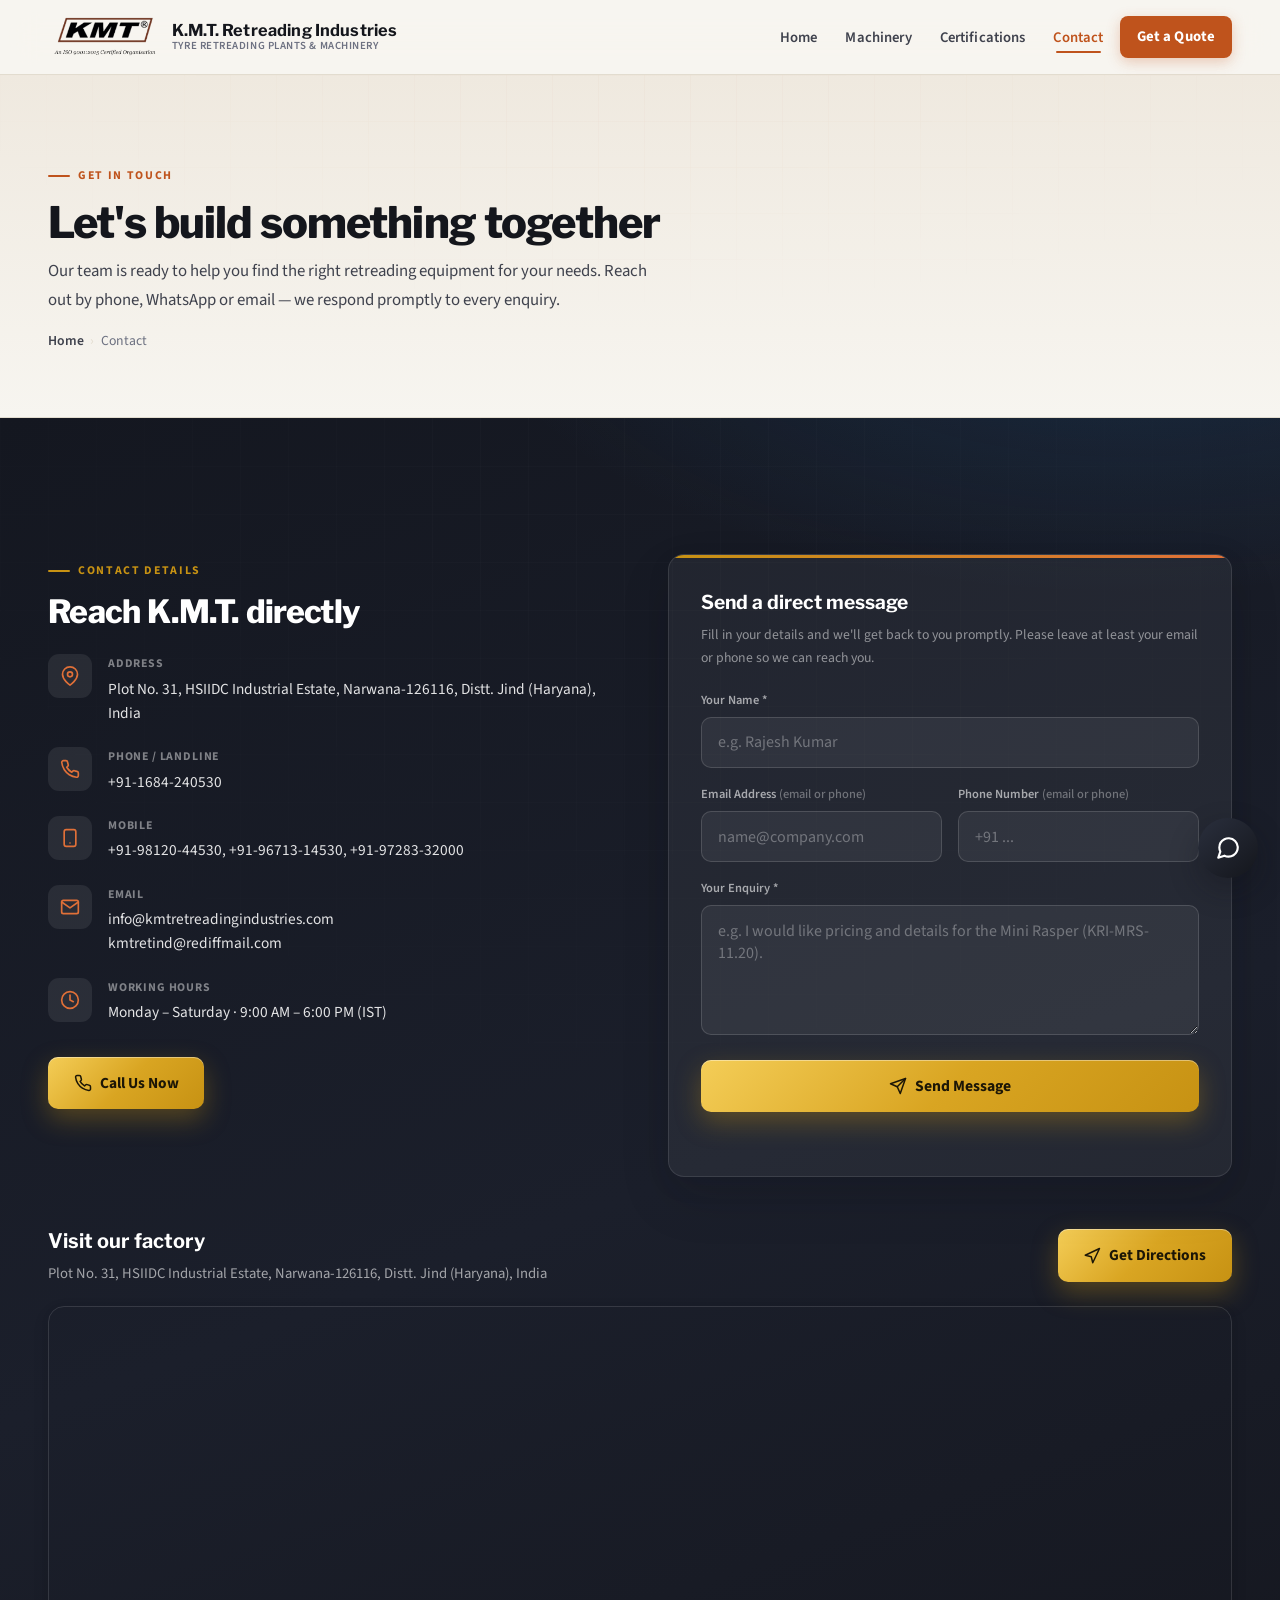
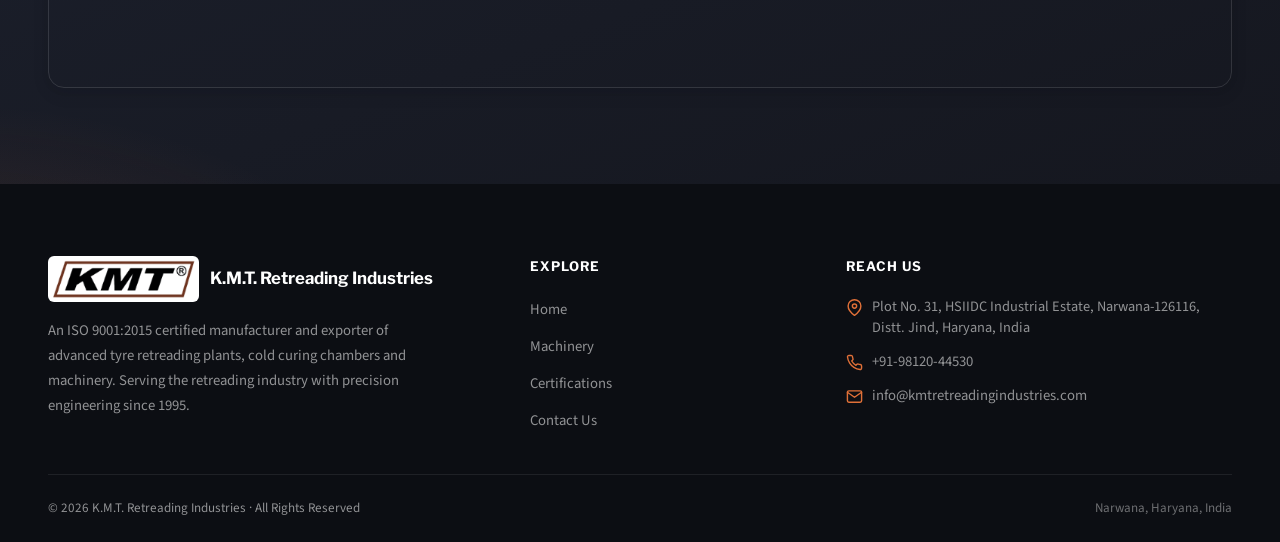
<file: contact.html>
<!DOCTYPE html>
<html lang="en">
<head>
<meta charset="UTF-8">
<meta name="viewport" content="width=device-width, initial-scale=1.0">
<meta name="description" content="Contact K.M.T. Retreading Industries, Narwana (Haryana). Call, WhatsApp or email info@kmtretreadingindustries.com for tyre retreading machinery enquiries, pricing and after-sales support.">
<meta name="author" content="K.M.T. Retreading Industries">
<meta property="og:title" content="Contact Us | K.M.T. Retreading Industries">
<meta property="og:description" content="Get in touch for retreading machinery, custom requirements and export enquiries.">
<meta property="og:image" content="image/15.jpeg">
<meta property="og:type" content="website">

<link rel="icon" type="image/png" sizes="32x32" href="image/favicon-32.png">
<link rel="apple-touch-icon" href="image/favicon-180.png">

<title>Contact Us | K.M.T. Retreading Industries</title>

<link rel="preconnect" href="https://fonts.googleapis.com">
<link rel="preconnect" href="https://fonts.gstatic.com" crossorigin>
<link href="https://fonts.googleapis.com/css2?family=Libre+Franklin:wght@400;500;600;700;800;900&family=Source+Sans+3:wght@400;500;600;700&display=swap" rel="stylesheet">
<link rel="stylesheet" href="css/styles.css">
</head>
<body>

<!-- ─── NAV ─── -->
<header class="site-nav">
  <div class="nav-inner">
    <a href="index.html" class="nav-logo">
      <img src="image/kmt-logo.png" alt="K.M.T. Retreading Industries — ISO 9001:2015 Certified Organisation" class="nav-logo-img" width="420" height="169">
      <span class="nav-logo-text">
        <strong>K.M.T. Retreading Industries</strong>
        <span>Tyre Retreading Plants &amp; Machinery</span>
      </span>
    </a>
    <button class="nav-toggle" id="navToggle" aria-label="Open menu" aria-controls="navMenu" aria-expanded="false">
      <svg class="ico-open" viewBox="0 0 24 24" fill="none" stroke="currentColor" stroke-width="2" stroke-linecap="round"><line x1="3" y1="6" x2="21" y2="6"/><line x1="3" y1="12" x2="21" y2="12"/><line x1="3" y1="18" x2="21" y2="18"/></svg>
      <svg class="ico-close" viewBox="0 0 24 24" fill="none" stroke="currentColor" stroke-width="2" stroke-linecap="round"><line x1="18" y1="6" x2="6" y2="18"/><line x1="6" y1="6" x2="18" y2="18"/></svg>
    </button>
    <nav>
      <ul class="nav-menu" id="navMenu">
        <li><a href="index.html">Home</a></li>
        <li><a href="index.html#products">Machinery</a></li>
        <li><a href="certifications.html">Certifications</a></li>
        <li><a href="contact.html" class="active">Contact</a></li>
        <li><a href="contact.html" class="nav-cta">Get a Quote</a></li>
      </ul>
    </nav>
  </div>
</header>

<!-- ─── PAGE HERO ─── -->
<section class="page-hero">
  <div class="container">
    <span class="section-tag">Get In Touch</span>
    <h1 class="section-title">Let's build something together</h1>
    <p class="section-sub">Our team is ready to help you find the right retreading equipment for your needs. Reach out by phone, WhatsApp or email — we respond promptly to every enquiry.</p>
    <nav class="breadcrumb" aria-label="Breadcrumb">
      <a href="index.html">Home</a><span>›</span>Contact
    </nav>
  </div>
</section>

<!-- ─── CONTACT ─── -->
<section class="contact-section">
  <div class="container">
    <div class="contact-grid">
      <div>
        <span class="section-tag">Contact Details</span>
        <h2 class="section-title" style="font-size:clamp(1.5rem,2.5vw,2rem);">Reach K.M.T. directly</h2>
        <div class="contact-info-list">
          <div class="contact-item">
            <span class="contact-ico"><svg viewBox="0 0 24 24" fill="none" stroke="currentColor" stroke-width="2" stroke-linecap="round" stroke-linejoin="round"><path d="M21 10c0 7-9 13-9 13s-9-6-9-13a9 9 0 0 1 18 0z"/><circle cx="12" cy="10" r="3"/></svg></span>
            <div class="contact-item-text">
              <strong>Address</strong>
              <p>Plot No. 31, HSIIDC Industrial Estate, Narwana-126116, Distt. Jind (Haryana), India</p>
            </div>
          </div>
          <div class="contact-item">
            <span class="contact-ico"><svg viewBox="0 0 24 24" fill="none" stroke="currentColor" stroke-width="2" stroke-linecap="round" stroke-linejoin="round"><path d="M22 16.92v3a2 2 0 0 1-2.18 2 19.79 19.79 0 0 1-8.63-3.07 19.5 19.5 0 0 1-6-6 19.79 19.79 0 0 1-3.07-8.67A2 2 0 0 1 4.11 2h3a2 2 0 0 1 2 1.72c.13.96.36 1.9.7 2.81a2 2 0 0 1-.45 2.11L8.09 9.91a16 16 0 0 0 6 6l1.27-1.27a2 2 0 0 1 2.11-.45c.91.34 1.85.57 2.81.7A2 2 0 0 1 22 16.92z"/></svg></span>
            <div class="contact-item-text">
              <strong>Phone / Landline</strong>
              <p><a href="tel:+911684240530">+91-1684-240530</a></p>
            </div>
          </div>
          <div class="contact-item">
            <span class="contact-ico"><svg viewBox="0 0 24 24" fill="none" stroke="currentColor" stroke-width="2" stroke-linecap="round" stroke-linejoin="round"><rect x="5" y="2" width="14" height="20" rx="2.5"/><line x1="12" y1="18" x2="12" y2="18"/></svg></span>
            <div class="contact-item-text">
              <strong>Mobile</strong>
              <p><a href="tel:+919812044530">+91-98120-44530</a>, <a href="tel:+919671314530">+91-96713-14530</a>, <a href="tel:+919728332000">+91-97283-32000</a></p>
            </div>
          </div>
          <div class="contact-item">
            <span class="contact-ico"><svg viewBox="0 0 24 24" fill="none" stroke="currentColor" stroke-width="2" stroke-linecap="round" stroke-linejoin="round"><rect x="2" y="4" width="20" height="16" rx="2"/><polyline points="22,6 12,13 2,6"/></svg></span>
            <div class="contact-item-text">
              <strong>Email</strong>
              <p><a href="mailto:info@kmtretreadingindustries.com">info@kmtretreadingindustries.com</a><br><a href="mailto:kmtretind@rediffmail.com">kmtretind@rediffmail.com</a></p>
            </div>
          </div>
          <div class="contact-item">
            <span class="contact-ico"><svg viewBox="0 0 24 24" fill="none" stroke="currentColor" stroke-width="2" stroke-linecap="round" stroke-linejoin="round"><circle cx="12" cy="12" r="10"/><polyline points="12 6 12 12 16 14"/></svg></span>
            <div class="contact-item-text">
              <strong>Working Hours</strong>
              <p>Monday – Saturday · 9:00 AM – 6:00 PM (IST)</p>
            </div>
          </div>
        </div>
        <a href="tel:+919812044530" class="btn btn-primary" style="margin-top:2rem;">
          <svg viewBox="0 0 24 24" fill="none" stroke="currentColor" stroke-width="2" stroke-linecap="round" stroke-linejoin="round"><path d="M22 16.92v3a2 2 0 0 1-2.18 2 19.79 19.79 0 0 1-8.63-3.07 19.5 19.5 0 0 1-6-6 19.79 19.79 0 0 1-3.07-8.67A2 2 0 0 1 4.11 2h3a2 2 0 0 1 2 1.72c.13.96.36 1.9.7 2.81a2 2 0 0 1-.45 2.11L8.09 9.91a16 16 0 0 0 6 6l1.27-1.27a2 2 0 0 1 2.11-.45c.91.34 1.85.57 2.81.7A2 2 0 0 1 22 16.92z"/></svg>
          Call Us Now
        </a>
      </div>

      <div class="contact-form-box">
        <h3>Send a direct message</h3>
        <p class="form-hint">Fill in your details and we'll get back to you promptly. Please leave at least your email or phone so we can reach you.</p>

        <div class="field">
          <label for="userName">Your Name *</label>
          <input type="text" id="userName" class="contact-input" placeholder="e.g. Rajesh Kumar" autocomplete="name" required>
        </div>

        <div class="form-row">
          <div class="field">
            <label for="userEmail">Email Address <span class="lbl-soft">(email or phone)</span></label>
            <input type="email" id="userEmail" class="contact-input" placeholder="name@company.com" autocomplete="email">
          </div>
          <div class="field">
            <label for="userPhone">Phone Number <span class="lbl-soft">(email or phone)</span></label>
            <input type="tel" id="userPhone" class="contact-input" placeholder="+91 ..." autocomplete="tel">
          </div>
        </div>

        <div class="field">
          <label for="userMessage">Your Enquiry *</label>
          <textarea id="userMessage" class="contact-input" placeholder="e.g. I would like pricing and details for the Mini Rasper (KRI-MRS-11.20)." required></textarea>
        </div>

        <button type="button" id="sendBtn" onclick="sendMessage()" class="form-btn form-btn-send">
          <svg viewBox="0 0 24 24" fill="none" stroke="currentColor" stroke-width="2" stroke-linecap="round" stroke-linejoin="round"><line x1="22" y1="2" x2="11" y2="13"/><polygon points="22 2 15 22 11 13 2 9 22 2"/></svg>
          <span class="send-label">Send Message</span>
        </button>
        <p class="form-status" id="formStatus" role="status" aria-live="polite"></p>
      </div>
    </div>

    <div class="map-head">
      <div>
        <h3 class="map-title">Visit our factory</h3>
        <p class="map-addr">Plot No. 31, HSIIDC Industrial Estate, Narwana-126116, Distt. Jind (Haryana), India</p>
      </div>
      <a class="btn btn-primary map-dir-btn" href="https://www.google.com/maps/dir/?api=1&destination=29.5774722,76.1318333" target="_blank" rel="noopener">
        <svg viewBox="0 0 24 24" fill="none" stroke="currentColor" stroke-width="2" stroke-linecap="round" stroke-linejoin="round"><polygon points="3 11 22 2 13 21 11 13 3 11"/></svg>
        Get Directions
      </a>
    </div>
    <div class="map-embed">
      <iframe
        src="https://maps.google.com/maps?q=29.5774722,76.1318333&z=16&hl=en&output=embed"
        loading="lazy" referrerpolicy="no-referrer-when-downgrade" title="K.M.T. Retreading Industries factory location map"></iframe>
    </div>
  </div>
</section>

<!-- ─── FOOTER ─── -->
<footer class="site-footer">
  <div class="container">
    <div class="footer-grid">
      <div class="footer-col-about">
        <div class="footer-brand">
          <img src="image/favicon.png" alt="K.M.T. logo">
          <strong>K.M.T. Retreading Industries</strong>
        </div>
        <p class="footer-about">An ISO 9001:2015 certified manufacturer and exporter of advanced tyre retreading plants, cold curing chambers and machinery. Serving the retreading industry with precision engineering since 1995.</p>
      </div>
      <div class="footer-col">
        <h4>Explore</h4>
        <ul>
          <li><a href="index.html">Home</a></li>
          <li><a href="index.html#products">Machinery</a></li>
          <li><a href="certifications.html">Certifications</a></li>
          <li><a href="contact.html">Contact Us</a></li>
        </ul>
      </div>
      <div class="footer-col">
        <h4>Reach Us</h4>
        <div class="footer-contact-item">
          <svg viewBox="0 0 24 24" fill="none" stroke="currentColor" stroke-width="2" stroke-linecap="round" stroke-linejoin="round"><path d="M21 10c0 7-9 13-9 13s-9-6-9-13a9 9 0 0 1 18 0z"/><circle cx="12" cy="10" r="3"/></svg>
          <span>Plot No. 31, HSIIDC Industrial Estate, Narwana-126116, Distt. Jind, Haryana, India</span>
        </div>
        <div class="footer-contact-item">
          <svg viewBox="0 0 24 24" fill="none" stroke="currentColor" stroke-width="2" stroke-linecap="round" stroke-linejoin="round"><path d="M22 16.92v3a2 2 0 0 1-2.18 2 19.79 19.79 0 0 1-8.63-3.07 19.5 19.5 0 0 1-6-6 19.79 19.79 0 0 1-3.07-8.67A2 2 0 0 1 4.11 2h3a2 2 0 0 1 2 1.72c.13.96.36 1.9.7 2.81a2 2 0 0 1-.45 2.11L8.09 9.91a16 16 0 0 0 6 6l1.27-1.27a2 2 0 0 1 2.11-.45c.91.34 1.85.57 2.81.7A2 2 0 0 1 22 16.92z"/></svg>
          <span><a href="tel:+919812044530">+91-98120-44530</a></span>
        </div>
        <div class="footer-contact-item">
          <svg viewBox="0 0 24 24" fill="none" stroke="currentColor" stroke-width="2" stroke-linecap="round" stroke-linejoin="round"><rect x="2" y="4" width="20" height="16" rx="2"/><polyline points="22,6 12,13 2,6"/></svg>
          <span><a href="mailto:info@kmtretreadingindustries.com">info@kmtretreadingindustries.com</a></span>
        </div>
      </div>
    </div>
    <div class="footer-bottom">
      <span>&copy; <span class="js-year">2026</span> K.M.T. Retreading Industries · All Rights Reserved</span>
      <span class="made">Narwana, Haryana, India</span>
    </div>
  </div>
</footer>

<!-- ─── FLOATING ENQUIRY ─── -->
<div class="fab" id="fab">
  <div class="fab-actions">
    <a class="fab-action fab-email" href="mailto:info@kmtretreadingindustries.com?subject=Enquiry%20from%20website" aria-label="Email us">
      <span class="fab-label">Email</span>
      <span class="fab-circle"><svg viewBox="0 0 24 24" fill="none" stroke="currentColor" stroke-width="2" stroke-linecap="round" stroke-linejoin="round"><rect x="2" y="4" width="20" height="16" rx="2"/><polyline points="22,6 12,13 2,6"/></svg></span>
    </a>
    <a class="fab-action fab-wa" href="https://wa.me/919812044530?text=Hello%20K.M.T.%2C%20I%20would%20like%20to%20enquire%20about%20your%20retreading%20machinery." target="_blank" rel="noopener" aria-label="Chat on WhatsApp">
      <span class="fab-label">WhatsApp</span>
      <span class="fab-circle"><svg viewBox="0 0 24 24" fill="currentColor"><path d="M17.47 14.38c-.3-.15-1.74-.86-2-.96-.27-.1-.46-.15-.65.15-.2.3-.75.96-.92 1.15-.17.2-.34.22-.63.08-.3-.15-1.25-.46-2.38-1.47-.88-.78-1.47-1.75-1.64-2.05-.17-.3-.02-.46.13-.6.13-.13.3-.34.45-.51.15-.17.2-.3.3-.5.1-.2.05-.37-.02-.52-.08-.15-.65-1.58-.9-2.16-.24-.56-.48-.48-.65-.49h-.56c-.2 0-.5.07-.77.37-.26.3-1 .98-1 2.4 0 1.4 1.03 2.76 1.17 2.96.15.2 2.02 3.08 4.9 4.32.68.3 1.22.47 1.64.6.69.22 1.31.19 1.81.12.55-.08 1.74-.71 1.98-1.4.24-.68.24-1.27.17-1.4-.07-.12-.27-.2-.56-.34zM12 2a10 10 0 0 0-8.6 15.06L2 22l5.06-1.33A10 10 0 1 0 12 2z"/></svg></span>
    </a>
    <a class="fab-action fab-call" href="tel:+919812044530" aria-label="Call us">
      <span class="fab-label">Call us</span>
      <span class="fab-circle"><svg viewBox="0 0 24 24" fill="none" stroke="currentColor" stroke-width="2" stroke-linecap="round" stroke-linejoin="round"><path d="M22 16.92v3a2 2 0 0 1-2.18 2 19.79 19.79 0 0 1-8.63-3.07 19.5 19.5 0 0 1-6-6 19.79 19.79 0 0 1-3.07-8.67A2 2 0 0 1 4.11 2h3a2 2 0 0 1 2 1.72c.13.96.36 1.9.7 2.81a2 2 0 0 1-.45 2.11L8.09 9.91a16 16 0 0 0 6 6l1.27-1.27a2 2 0 0 1 2.11-.45c.91.34 1.85.57 2.81.7A2 2 0 0 1 22 16.92z"/></svg></span>
    </a>
  </div>
  <button class="fab-toggle" id="fabToggle" aria-label="Open enquiry options" aria-expanded="false">
    <svg class="ico-chat" viewBox="0 0 24 24" fill="none" stroke="currentColor" stroke-width="2" stroke-linecap="round" stroke-linejoin="round"><path d="M21 11.5a8.38 8.38 0 0 1-.9 3.8 8.5 8.5 0 0 1-7.6 4.7 8.38 8.38 0 0 1-3.8-.9L3 21l1.9-5.7a8.38 8.38 0 0 1-.9-3.8 8.5 8.5 0 0 1 4.7-7.6 8.38 8.38 0 0 1 3.8-.9h.5a8.48 8.48 0 0 1 8 8v.5z"/></svg>
    <svg class="ico-x" viewBox="0 0 24 24" fill="none" stroke="currentColor" stroke-width="2" stroke-linecap="round"><line x1="18" y1="6" x2="6" y2="18"/><line x1="6" y1="6" x2="18" y2="18"/></svg>
  </button>
</div>

<script src="js/site.js"></script>
<script src="js/contact.js"></script>
</body>
</html>
</file>
<file: css/styles.css>
/* ============================================================
   K.M.T. Retreading Industries — Shared Stylesheet
   Type: Libre Franklin (headings) + Source Sans 3 (body)
   ============================================================ */

:root {
  /* Ink / neutrals */
  --ink: #14161c;
  --ink-2: #3f424d;
  --ink-3: #6c7080;
  --paper: #f7f5f0;
  --paper-2: #efe9df;
  --paper-3: #e2dccf;
  --white: #ffffff;

  /* Brand — copper/rust (matches KMT logo border) */
  --accent: #bf531c;
  --accent-2: #e07038;
  --accent-pale: #fbefe7;
  --accent-dark: #9c4216;

  /* Steel blue */
  --steel: #1a4d7a;
  --steel-2: #2169ab;
  --steel-pale: #e9f1fb;

  /* Gold (awards) */
  --gold: #c79213;
  --gold-pale: #fbf4e0;

  /* Dark surfaces */
  --char: #16181f;
  --char-2: #0c0e13;

  /* Feedback */
  --wa: #25d366;
  --danger: #d64545;

  /* Type */
  --font-head: 'Libre Franklin', system-ui, -apple-system, Segoe UI, sans-serif;
  --font-body: 'Source Sans 3', system-ui, -apple-system, Segoe UI, sans-serif;

  /* Elevation */
  --shadow-sm: 0 1px 3px rgba(15,17,23,0.06), 0 1px 2px rgba(15,17,23,0.04);
  --shadow-md: 0 6px 18px rgba(15,17,23,0.08), 0 2px 8px rgba(15,17,23,0.05);
  --shadow-lg: 0 22px 50px rgba(15,17,23,0.13), 0 8px 24px rgba(15,17,23,0.07);

  /* Layout */
  --maxw: 1480px;
  --radius: 16px;
  --nav-h: 74px;
}

* , *::before, *::after { margin: 0; padding: 0; box-sizing: border-box; }

html { scroll-behavior: smooth; scroll-padding-top: calc(var(--nav-h) + 16px); }

body {
  font-family: var(--font-body);
  background: var(--paper);
  color: var(--ink);
  line-height: 1.65;
  font-size: 1.02rem;
  overflow-x: hidden;
  -webkit-font-smoothing: antialiased;
  text-rendering: optimizeLegibility;
}

img { display: block; max-width: 100%; }
a { color: inherit; }

h1, h2, h3, h4, .font-head { font-family: var(--font-head); }

.container { max-width: var(--maxw); margin: 0 auto; padding: 0 clamp(1.25rem, 5vw, 3rem); }

/* ─────────────────────────  NAV  ───────────────────────── */
.site-nav {
  position: sticky;
  top: 0;
  z-index: 100;
  background: rgba(247, 245, 240, 0.85);
  backdrop-filter: saturate(180%) blur(18px);
  -webkit-backdrop-filter: saturate(180%) blur(18px);
  border-bottom: 1px solid var(--paper-3);
  transition: border-color 0.25s, box-shadow 0.25s, background 0.25s;
}
.site-nav.scrolled {
  border-bottom-color: var(--paper-3);
  box-shadow: 0 4px 20px rgba(15,17,23,0.06);
}
.nav-inner {
  max-width: var(--maxw);
  margin: 0 auto;
  height: var(--nav-h);
  padding: 0 clamp(1.25rem, 5vw, 3rem);
  display: flex;
  align-items: center;
  justify-content: space-between;
  gap: 1rem;
}

.nav-logo { display: flex; align-items: center; gap: 0.7rem; text-decoration: none; }
.nav-logo { flex-shrink: 1; min-width: 0; gap: 0.6rem; }
.nav-logo-img {
  height: 46px; width: auto; max-width: 128px;
  object-fit: contain;
  flex-shrink: 0;
}
.nav-logo-text { display: flex; flex-direction: column; line-height: 1.15; min-width: 0; }
.nav-logo-text strong {
  font-family: var(--font-head);
  font-size: 1.02rem;
  font-weight: 700;
  letter-spacing: 0.01em;
  color: var(--ink);
}
.nav-logo-text span {
  font-size: 0.68rem;
  color: var(--ink-3);
  letter-spacing: 0.05em;
  text-transform: uppercase;
  font-weight: 600;
}

.nav-menu { display: flex; align-items: center; gap: 0.3rem; list-style: none; flex-wrap: nowrap; }
.nav-menu a {
  text-decoration: none;
  color: var(--ink-2);
  font-size: 0.92rem;
  font-weight: 600;
  letter-spacing: 0.01em;
  padding: 0.5rem 0.72rem;
  border-radius: 8px;
  position: relative;
  white-space: nowrap;
  transition: color 0.2s, background 0.2s;
}
.nav-menu a:not(.nav-cta):hover { color: var(--accent); background: var(--accent-pale); }
.nav-menu a.active:not(.nav-cta) { color: var(--accent); }
.nav-menu a.active:not(.nav-cta)::after {
  content: ''; position: absolute; left: 0.85rem; right: 0.85rem; bottom: 0.15rem;
  height: 2px; background: var(--accent); border-radius: 2px;
}

.nav-cta {
  background: var(--accent);
  color: var(--white) !important;
  padding: 0.55rem 1.05rem !important;
  border-radius: 9px;
  font-weight: 700 !important;
  white-space: nowrap;
  display: inline-flex; align-items: center; gap: 0.4rem;
  box-shadow: 0 4px 14px rgba(191,83,28,0.28);
  transition: background 0.2s, transform 0.15s, box-shadow 0.2s;
}
.nav-cta:hover { background: var(--accent-dark); transform: translateY(-1px); box-shadow: 0 8px 22px rgba(191,83,28,0.34); }

.nav-toggle {
  display: none;
  background: transparent; border: 1.5px solid var(--paper-3);
  width: 44px; height: 44px; border-radius: 10px;
  cursor: pointer; color: var(--ink); align-items: center; justify-content: center;
  flex-shrink: 0;
}
.nav-toggle svg { width: 22px; height: 22px; }
.nav-toggle .ico-close { display: none; }
.nav-toggle[aria-expanded="true"] .ico-open { display: none; }
.nav-toggle[aria-expanded="true"] .ico-close { display: block; }

/* ─────────────────────────  BUTTONS  ───────────────────────── */
.btn {
  display: inline-flex; align-items: center; justify-content: center; gap: 0.5rem;
  font-family: var(--font-body);
  font-weight: 700; font-size: 0.96rem;
  padding: 0.85rem 1.6rem; border-radius: 10px;
  text-decoration: none; cursor: pointer; border: none;
  transition: transform 0.15s, box-shadow 0.2s, background 0.2s, border-color 0.2s, color 0.2s;
}
.btn svg { width: 18px; height: 18px; }
.btn-primary { background: var(--accent); color: var(--white); box-shadow: 0 6px 18px rgba(191,83,28,0.25); }
.btn-primary:hover { background: var(--accent-dark); transform: translateY(-2px); box-shadow: 0 12px 26px rgba(191,83,28,0.32); }
.btn-ghost { background: var(--white); color: var(--ink); border: 1.5px solid var(--paper-3); }
.btn-ghost:hover { border-color: var(--ink-3); transform: translateY(-2px); box-shadow: var(--shadow-md); }
.btn-dark { background: var(--ink); color: var(--white); }
.btn-dark:hover { background: #000; transform: translateY(-2px); box-shadow: var(--shadow-md); }

/* ─────────────────────────  SECTION PRIMITIVES  ───────────────────────── */
section { padding: clamp(56px, 8vw, 96px) 0; }
.section-tag {
  display: inline-flex; align-items: center; gap: 0.5rem;
  font-size: 0.74rem; font-weight: 700; text-transform: uppercase; letter-spacing: 0.14em;
  color: var(--accent); margin-bottom: 0.85rem;
}
.section-tag::before { content: ''; width: 22px; height: 2px; background: var(--accent); border-radius: 2px; }
.section-title {
  font-family: var(--font-head);
  font-size: clamp(1.85rem, 3.4vw, 2.7rem);
  font-weight: 800; letter-spacing: -0.02em;
  color: var(--ink); line-height: 1.12; margin-bottom: 0.85rem;
}
.section-sub { font-size: 1.05rem; color: var(--ink-2); max-width: 620px; line-height: 1.7; }

/* ─────────────────────────  PAGE HERO (sub-pages)  ───────────────────────── */
.page-hero {
  background: linear-gradient(180deg, var(--paper-2), var(--paper));
  border-bottom: 1px solid var(--paper-3);
  padding: clamp(48px, 7vw, 84px) 0 clamp(40px, 6vw, 64px);
  position: relative; overflow: hidden;
}
.page-hero::after {
  content: ''; position: absolute; inset: 0; z-index: 0; opacity: 0.5;
  background-image: linear-gradient(rgba(191,83,28,0.05) 1px, transparent 1px),
                    linear-gradient(90deg, rgba(191,83,28,0.05) 1px, transparent 1px);
  background-size: 46px 46px;
  -webkit-mask-image: radial-gradient(ellipse 80% 100% at 50% 0%, #000, transparent 75%);
  mask-image: radial-gradient(ellipse 80% 100% at 50% 0%, #000, transparent 75%);
}
.page-hero .container { position: relative; z-index: 1; }
.page-hero .section-title { margin-bottom: 0.6rem; }
.breadcrumb { font-size: 0.86rem; color: var(--ink-3); margin-top: 1rem; }
.breadcrumb a { color: var(--ink-2); text-decoration: none; font-weight: 600; }
.breadcrumb a:hover { color: var(--accent); }
.breadcrumb span { margin: 0 0.4rem; color: var(--paper-3); }

/* ─────────────────────────  HOME HERO  ───────────────────────── */
.hero { padding: clamp(40px, 5vw, 64px) 0 clamp(48px, 6vw, 80px); }
.hero-grid {
  display: grid;
  grid-template-columns: 1.05fr 1fr;
  align-items: center;
  gap: clamp(2rem, 4vw, 4rem);
}
.hero-left { display: flex; flex-direction: column; gap: 1.5rem; }
.hero-badge {
  display: inline-flex; align-items: center; gap: 0.5rem;
  background: var(--gold-pale); border: 1px solid #ecd58a;
  color: #7a5c00; font-size: 0.76rem; font-weight: 700;
  letter-spacing: 0.07em; text-transform: uppercase;
  padding: 0.45rem 0.9rem; border-radius: 999px; width: fit-content;
}
.hero-badge::before { content: ''; width: 7px; height: 7px; background: var(--gold); border-radius: 50%; animation: pulse 2.2s ease-in-out infinite; }
@keyframes pulse { 0%,100% { opacity: 1; transform: scale(1); } 50% { opacity: 0.4; transform: scale(0.7); } }

.hero h1 {
  font-family: var(--font-head);
  font-size: clamp(2.3rem, 4.4vw, 3.7rem);
  font-weight: 800; letter-spacing: -0.025em;
  line-height: 1.08; color: var(--ink);
}
.hero h1 em { font-style: normal; color: var(--accent); position: relative; white-space: nowrap; }
.hero h1 em::after {
  content: ''; position: absolute; left: 0; right: 0; bottom: 0.04em; height: 0.12em;
  background: var(--accent-2); opacity: 0.28; border-radius: 4px; z-index: -1;
}
.hero-sub { font-size: 1.08rem; color: var(--ink-2); max-width: 580px; line-height: 1.75; }

.hero-stats {
  display: grid; grid-template-columns: repeat(2, 1fr);
  gap: 1.4rem 2rem; padding: 1.5rem 0; max-width: 460px;
  border-top: 1px solid var(--paper-3); border-bottom: 1px solid var(--paper-3);
}
.stat-num { white-space: nowrap; }
.stat { display: flex; flex-direction: column; gap: 0.25rem; }
.stat-num {
  font-family: var(--font-head); font-size: clamp(1.5rem, 2.4vw, 2rem);
  font-weight: 800; color: var(--accent); line-height: 1; letter-spacing: -0.02em;
}
.stat-label { font-size: 0.78rem; color: var(--ink-3); font-weight: 700; text-transform: uppercase; letter-spacing: 0.04em; line-height: 1.3; }

.hero-actions { display: flex; gap: 0.85rem; flex-wrap: wrap; }

/* Hero visual */
.hero-right { position: relative; }
.hero-figure {
  position: relative; width: 100%; aspect-ratio: 4 / 3.2;
  border-radius: 24px; overflow: hidden;
  box-shadow: var(--shadow-lg); background: var(--paper-2);
}
.hero-slide {
  position: absolute; inset: 0; width: 100%; height: 100%;
  object-fit: cover; object-position: center;
  opacity: 0; transform: scale(1.06);
  transition: opacity 1s ease, transform 5s ease-out;
}
.hero-slide.active { opacity: 1; transform: scale(1); }
.hero-figure::after {
  content: ''; position: absolute; inset: 0; pointer-events: none;
  background: linear-gradient(180deg, rgba(0,0,0,0.04) 0%, rgba(0,0,0,0) 35%, rgba(20,22,28,0.28) 100%);
}
.hero-indicators { position: absolute; bottom: 18px; left: 50%; transform: translateX(-50%); display: flex; gap: 0.5rem; z-index: 3; }
.hero-dot { width: 9px; height: 9px; border-radius: 999px; background: rgba(255,255,255,0.5); cursor: pointer; transition: all 0.3s; border: none; padding: 0; }
.hero-dot:hover { background: rgba(255,255,255,0.85); }
.hero-dot.active { width: 26px; background: var(--accent); }

.hero-cred {
  position: absolute; bottom: 22px; left: -18px; z-index: 4;
  background: var(--white); border-radius: 14px; padding: 0.85rem 1.1rem;
  box-shadow: var(--shadow-lg); border: 1px solid var(--paper-3);
  display: flex; align-items: center; gap: 0.75rem;
}
.hero-cred .cred-ico { width: 42px; height: 42px; border-radius: 10px; background: var(--steel-pale); color: var(--steel); display: flex; align-items: center; justify-content: center; flex-shrink: 0; }
.hero-cred .cred-ico svg { width: 22px; height: 22px; }
.hero-cred strong { display: block; font-size: 0.9rem; font-weight: 700; color: var(--ink); font-family: var(--font-head); }
.hero-cred span { font-size: 0.74rem; color: var(--ink-3); }

/* ─────────────────────────  TRUST STRIP  ───────────────────────── */
.trust-strip { background: var(--white); border-top: 1px solid var(--paper-3); border-bottom: 1px solid var(--paper-3); padding: 1.5rem 0; }
.trust-row { display: flex; flex-wrap: wrap; align-items: center; justify-content: center; gap: 1rem 2.5rem; }
.trust-item { display: flex; align-items: center; gap: 0.6rem; color: var(--ink-2); font-weight: 600; font-size: 0.92rem; }
.trust-item svg { width: 20px; height: 20px; color: var(--accent); flex-shrink: 0; }

/* ─────────────────────────  PRODUCTS  ───────────────────────── */
.products-section { background: var(--paper); }
.products-header { display: flex; align-items: flex-end; justify-content: space-between; margin-bottom: 2.5rem; gap: 1.5rem; flex-wrap: wrap; }
.filter-tabs { display: flex; gap: 0.5rem; flex-wrap: wrap; }
.filter-tab {
  padding: 0.5rem 1.1rem; border-radius: 999px; border: 1.5px solid var(--paper-3);
  background: var(--white); color: var(--ink-2); font-size: 0.9rem; font-weight: 700;
  cursor: pointer; font-family: var(--font-body); transition: all 0.18s;
}
.filter-tab:hover { border-color: var(--ink-3); }
.filter-tab.active { background: var(--ink); color: var(--white); border-color: var(--ink); }

.machine-grid { display: grid; grid-template-columns: repeat(auto-fill, minmax(280px, 1fr)); gap: 1.5rem; }
.machine-card {
  background: var(--white); border: 1px solid var(--paper-3); border-radius: var(--radius);
  overflow: hidden; cursor: pointer; display: flex; flex-direction: column;
  transition: transform 0.25s cubic-bezier(0.25,0.46,0.45,0.94), box-shadow 0.25s, border-color 0.25s;
}
.machine-card:hover { transform: translateY(-5px); box-shadow: var(--shadow-lg); border-color: var(--accent); }
.card-img-area { height: 210px; background: linear-gradient(160deg, #fff, var(--paper-2)); display: flex; align-items: center; justify-content: center; padding: 22px; position: relative; border-bottom: 1px solid var(--paper-2); }
.card-img-area img { max-width: 100%; max-height: 100%; object-fit: contain; transition: transform 0.35s ease; }
.machine-card:hover .card-img-area img { transform: scale(1.05); }
.card-cat { position: absolute; top: 12px; left: 12px; font-size: 0.66rem; font-weight: 700; text-transform: uppercase; letter-spacing: 0.06em; color: var(--steel); background: var(--steel-pale); padding: 0.25rem 0.6rem; border-radius: 999px; }
.card-body { padding: 1.25rem; flex: 1; display: flex; flex-direction: column; }
.card-model-tag { font-size: 0.74rem; font-weight: 700; letter-spacing: 0.08em; text-transform: uppercase; color: var(--accent); margin-bottom: 0.4rem; }
.card-title { font-family: var(--font-head); font-size: 1.22rem; font-weight: 700; color: var(--ink); margin-bottom: 0.5rem; line-height: 1.25; letter-spacing: -0.01em; }
.card-summary { font-size: 0.92rem; color: var(--ink-2); line-height: 1.6; flex: 1; margin-bottom: 1.1rem; }
.card-action { display: flex; align-items: center; justify-content: space-between; }
.card-view-btn { font-size: 0.85rem; font-weight: 700; color: var(--steel-2); background: none; border: none; cursor: pointer; font-family: var(--font-body); display: flex; align-items: center; gap: 0.3rem; padding: 0; }
.card-arrow { width: 30px; height: 30px; border-radius: 50%; background: var(--steel-pale); display: flex; align-items: center; justify-content: center; transition: background 0.2s, color 0.2s, transform 0.2s; }
.card-arrow svg { width: 16px; height: 16px; }
.machine-card:hover .card-arrow { background: var(--accent); color: var(--white); transform: translateX(3px); }
.grid-empty { grid-column: 1 / -1; text-align: center; color: var(--ink-3); padding: 3rem; }

/* ─────────────────────────  MODAL  ───────────────────────── */
.modal-overlay { display: none; position: fixed; inset: 0; background: rgba(15,17,23,0.72); z-index: 1000; backdrop-filter: blur(8px); -webkit-backdrop-filter: blur(8px); padding: 2rem; overflow-y: auto; align-items: flex-start; justify-content: center; }
.modal-overlay.active { display: flex; }
.modal-box { background: var(--white); border-radius: 20px; max-width: 1160px; width: 96%; height: 88vh; margin: auto; display: grid; grid-template-columns: 1.5fr 1fr; overflow: hidden; box-shadow: 0 30px 80px rgba(15,17,23,0.3); animation: modal-in 0.3s cubic-bezier(0.34,1.4,0.64,1) both; position: relative; }
@keyframes modal-in { from { opacity: 0; transform: scale(0.94) translateY(16px); } to { opacity: 1; transform: scale(1) translateY(0); } }
.modal-img-panel { background: linear-gradient(160deg, #fff, var(--paper-2)); display: flex; align-items: center; justify-content: center; border-right: 1px solid var(--paper-3); position: relative; overflow: hidden; height: 100%; }
.modal-img-panel img { width: 78%; height: 78%; max-width: none; max-height: none; object-fit: contain; transition: transform 0.3s ease; cursor: zoom-in; -webkit-user-drag: none; touch-action: none; }
.modal-img-panel img.zoomed { cursor: grab; }
.modal-img-panel img.zoomed:active { cursor: grabbing; }
.img-nav-btn { position: absolute; top: 50%; transform: translateY(-50%); background: rgba(15,17,23,0.28); color: var(--white); border: none; width: 42px; height: 42px; border-radius: 50%; cursor: pointer; z-index: 10; display: none; align-items: center; justify-content: center; transition: background 0.2s, transform 0.2s; backdrop-filter: blur(4px); }
.img-nav-btn svg { width: 18px; height: 18px; }
.img-nav-btn:hover { background: var(--accent); transform: translateY(-50%) scale(1.08); }
.prev-btn { left: 1rem; } .next-btn { right: 1rem; }
.img-indicators { position: absolute; bottom: 1.25rem; left: 50%; transform: translateX(-50%); display: flex; gap: 0.45rem; z-index: 10; }
.img-dot { width: 8px; height: 8px; border-radius: 50%; background: rgba(15,17,23,0.22); cursor: pointer; transition: all 0.2s; border: none; padding: 0; }
.img-dot:hover { background: rgba(15,17,23,0.5); }
.img-dot.active { background: var(--accent); transform: scale(1.3); }

.modal-info-panel { padding: 2.4rem; display: flex; flex-direction: column; overflow-y: auto; }
.modal-close { position: absolute; top: 1.1rem; right: 1.2rem; background: var(--paper-2); border: none; width: 38px; height: 38px; border-radius: 50%; cursor: pointer; display: flex; align-items: center; justify-content: center; color: var(--ink-2); transition: all 0.2s; z-index: 12; }
.modal-close svg { width: 18px; height: 18px; }
.modal-close:hover { background: var(--accent-pale); color: var(--accent); transform: rotate(90deg); }
.modal-model { font-size: 0.78rem; font-weight: 700; letter-spacing: 0.1em; text-transform: uppercase; color: var(--accent); margin-bottom: 0.5rem; }
.modal-title { font-family: var(--font-head); font-size: 1.7rem; font-weight: 800; color: var(--ink); line-height: 1.15; letter-spacing: -0.02em; margin-bottom: 1.25rem; }
.specs-label { font-size: 0.74rem; font-weight: 700; letter-spacing: 0.1em; text-transform: uppercase; color: var(--ink-3); margin-bottom: 0.85rem; }
.specs-list { list-style: none; display: flex; flex-direction: column; gap: 0.55rem; margin-bottom: 1.5rem; }
.specs-list li { font-size: 0.96rem; color: var(--ink-2); line-height: 1.55; display: flex; gap: 0.6rem; align-items: flex-start; }
.specs-list li::before { content: ''; width: 6px; height: 6px; background: var(--accent); border-radius: 50%; margin-top: 0.5rem; flex-shrink: 0; }
.modal-divider { height: 1px; background: var(--paper-2); margin: 0.5rem 0 1.25rem; }
.modal-contact-label { font-size: 0.78rem; font-weight: 700; color: var(--ink-3); text-transform: uppercase; letter-spacing: 0.06em; margin-bottom: 0.85rem; }

/* ── Enquiry toggles (redesigned) ── */
.enquiry-grid { display: grid; grid-template-columns: 1fr 1fr; gap: 0.7rem; }
.enquiry-btn {
  display: flex; align-items: center; gap: 0.7rem;
  padding: 0.75rem 0.85rem; border-radius: 12px;
  border: 1.5px solid var(--paper-3); background: var(--white);
  color: var(--ink); font-family: var(--font-body); font-weight: 700; font-size: 0.9rem;
  text-decoration: none; cursor: pointer; transition: transform 0.15s, box-shadow 0.2s, border-color 0.2s, background 0.2s;
}
.enquiry-btn .eq-ico { width: 34px; height: 34px; border-radius: 9px; display: flex; align-items: center; justify-content: center; flex-shrink: 0; transition: transform 0.2s; }
.enquiry-btn .eq-ico svg { width: 18px; height: 18px; }
.enquiry-btn .eq-text { display: flex; flex-direction: column; line-height: 1.15; text-align: left; }
.enquiry-btn .eq-text small { font-weight: 600; font-size: 0.7rem; color: var(--ink-3); }
.enquiry-btn:hover { transform: translateY(-2px); box-shadow: var(--shadow-md); }
.enquiry-btn:hover .eq-ico { transform: scale(1.08); }
.eq-call:hover { border-color: var(--accent); }
.eq-call .eq-ico { background: var(--accent-pale); color: var(--accent); }
.eq-wa:hover { border-color: var(--wa); }
.eq-wa .eq-ico { background: #e3f9ec; color: #128c4b; }
.eq-email:hover { border-color: var(--steel-2); }
.eq-email .eq-ico { background: var(--steel-pale); color: var(--steel); }
.eq-sms:hover { border-color: var(--gold); }
.eq-sms .eq-ico { background: var(--gold-pale); color: #9a7100; }

/* ─────────────────────────  CERTIFICATIONS  ───────────────────────── */
.certs-section { background: var(--paper); }
.certs-gallery { display: grid; grid-template-columns: repeat(auto-fill, minmax(270px, 1fr)); gap: 1.75rem; }
.cert-item { background: var(--white); border: 1px solid var(--paper-3); border-radius: var(--radius); overflow: hidden; cursor: pointer; display: flex; flex-direction: column; transition: transform 0.3s cubic-bezier(0.25,0.46,0.45,0.94), box-shadow 0.3s, border-color 0.3s; }
.cert-item:hover { transform: translateY(-6px); box-shadow: var(--shadow-lg); border-color: var(--accent); }
.cert-img-box { height: 250px; background: #eceadf; position: relative; display: flex; align-items: center; justify-content: center; overflow: hidden; padding: 1.5rem; }
.cert-img-box.award { border-bottom: 3px solid var(--gold); }
.cert-img-box img { max-width: 100%; max-height: 100%; object-fit: contain; transition: transform 0.4s ease; box-shadow: var(--shadow-sm); background: #fff; }
.cert-item:hover .cert-img-box img { transform: scale(1.04); }
.cert-overlay { position: absolute; inset: 0; background: rgba(15,17,23,0.42); display: flex; align-items: center; justify-content: center; opacity: 0; transition: opacity 0.3s; }
.cert-item:hover .cert-overlay { opacity: 1; }
.cert-overlay span { background: var(--white); color: var(--ink); padding: 0.55rem 1.15rem; border-radius: 999px; font-weight: 700; font-size: 0.85rem; display: flex; align-items: center; gap: 0.45rem; transform: translateY(12px); transition: transform 0.3s ease; }
.cert-overlay span svg { width: 16px; height: 16px; }
.cert-item:hover .cert-overlay span { transform: translateY(0); }
.cert-info { padding: 1.4rem; text-align: center; flex: 1; }
.cert-info h3 { font-family: var(--font-head); font-size: 1.05rem; font-weight: 700; color: var(--ink); margin-bottom: 0.4rem; }
.cert-info p { font-size: 0.88rem; color: var(--ink-3); line-height: 1.55; }

.interactive-cert-lightbox { position: fixed; inset: 0; background: rgba(12,14,19,0.93); z-index: 2000; display: none; align-items: center; justify-content: center; backdrop-filter: blur(8px); }
.interactive-cert-lightbox.active { display: flex; }
.interactive-cert-wrapper { width: 100%; height: 100%; display: flex; align-items: center; justify-content: center; overflow: hidden; }
.interactive-cert-lightbox img { max-width: 90%; max-height: 90vh; object-fit: contain; transition: transform 0.3s ease; cursor: zoom-in; user-select: none; -webkit-user-drag: none; touch-action: none; }
.interactive-cert-lightbox img.zoomed { cursor: grab; }
.interactive-cert-lightbox img.zoomed:active { cursor: grabbing; }
.cert-lightbox-close { position: absolute; top: 1.5rem; right: 1.5rem; background: var(--white); border: none; width: 46px; height: 46px; border-radius: 50%; cursor: pointer; color: var(--ink); display: flex; align-items: center; justify-content: center; transition: transform 0.2s, background 0.2s; z-index: 2001; }
.cert-lightbox-close svg { width: 20px; height: 20px; }
.cert-lightbox-close:hover { transform: rotate(90deg); background: var(--accent-pale); color: var(--accent); }

/* ─────────────────────────  CONTACT  ───────────────────────── */
.contact-section {
  position: relative;
  color: var(--white);
  background:
    radial-gradient(1100px 520px at 88% -10%, rgba(33,105,171,0.22), transparent 60%),
    radial-gradient(900px 520px at -5% 115%, rgba(224,112,58,0.18), transparent 55%),
    linear-gradient(160deg, #141720 0%, #1b1f2b 55%, #15171f 100%);
  overflow: hidden;
}
.contact-section::before {
  content: ''; position: absolute; inset: 0; z-index: 0; pointer-events: none; opacity: 0.5;
  background-image: linear-gradient(rgba(255,255,255,0.035) 1px, transparent 1px),
                    linear-gradient(90deg, rgba(255,255,255,0.035) 1px, transparent 1px);
  background-size: 48px 48px;
  -webkit-mask-image: radial-gradient(ellipse 90% 80% at 50% 0%, #000, transparent 80%);
  mask-image: radial-gradient(ellipse 90% 80% at 50% 0%, #000, transparent 80%);
}
.contact-section > .container { position: relative; z-index: 1; }
.contact-section .section-tag { color: var(--gold); }
.contact-section .section-tag::before { background: var(--gold); }
.contact-section .section-title { color: var(--white); }
.contact-section .section-sub { color: rgba(255,255,255,0.62); }

/* Premium gold CTAs on the contact page (Call · Send · Directions) */
.contact-section .btn-primary,
.contact-section .form-btn-send {
  background: linear-gradient(135deg, #f4cd57 0%, #d9a522 50%, #c79213 100%);
  color: #1c1606;
  border: none;
  box-shadow: 0 10px 26px rgba(199,146,19,0.34), inset 0 1px 0 rgba(255,255,255,0.4);
}
.contact-section .btn-primary svg,
.contact-section .form-btn-send svg { color: #1c1606; }
.contact-section .btn-primary:hover,
.contact-section .form-btn-send:hover {
  background: linear-gradient(135deg, #ffd968 0%, #e6b02c 50%, #d49c16 100%);
  transform: translateY(-2px);
  box-shadow: 0 16px 34px rgba(199,146,19,0.42), inset 0 1px 0 rgba(255,255,255,0.5);
}
.contact-grid { display: grid; grid-template-columns: 1fr 1fr; gap: 3.5rem; margin-top: 2.5rem; align-items: start; }
.contact-info-list { display: flex; flex-direction: column; gap: 1.35rem; margin-top: 1.5rem; }
.contact-item { display: flex; gap: 1rem; align-items: flex-start; }
.contact-ico { width: 44px; height: 44px; border-radius: 11px; background: rgba(255,255,255,0.08); display: flex; align-items: center; justify-content: center; flex-shrink: 0; color: var(--accent-2); }
.contact-ico svg { width: 20px; height: 20px; }
.contact-item-text strong { display: block; font-size: 0.74rem; font-weight: 700; text-transform: uppercase; letter-spacing: 0.07em; color: rgba(255,255,255,0.45); margin-bottom: 0.25rem; }
.contact-item-text p, .contact-item-text a { font-size: 0.96rem; color: rgba(255,255,255,0.88); line-height: 1.55; text-decoration: none; }
.contact-item-text a:hover { color: var(--accent-2); }
.contact-form-box { position: relative; background: rgba(255,255,255,0.05); border: 1px solid rgba(255,255,255,0.1); border-radius: var(--radius); padding: 2rem; box-shadow: var(--shadow-lg); overflow: hidden; }
.contact-form-box::before { content: ''; position: absolute; top: 0; left: 0; right: 0; height: 3px; background: linear-gradient(90deg, var(--gold), var(--accent-2)); }
.contact-section .form-btn-send.loading .send-label::after { border-color: rgba(28,22,6,0.3); border-top-color: #1c1606; }
.contact-form-box h3 { font-family: var(--font-head); font-size: 1.2rem; font-weight: 700; color: var(--white); margin-bottom: 0.35rem; }
.contact-form-box .form-hint { font-size: 0.86rem; color: rgba(255,255,255,0.5); margin-bottom: 1.25rem; }
.field { margin-bottom: 1rem; }
.field label { display: block; font-size: 0.78rem; font-weight: 600; color: rgba(255,255,255,0.6); margin-bottom: 0.4rem; }
.contact-input { width: 100%; background: rgba(255,255,255,0.06); border: 1px solid rgba(255,255,255,0.14); border-radius: 10px; padding: 0.85rem 1rem; color: var(--white); font-family: var(--font-body); font-size: 16px; transition: border-color 0.2s, background 0.2s; }
textarea.contact-input { resize: vertical; min-height: 130px; }
.contact-input::placeholder { color: rgba(255,255,255,0.32); }
.contact-input:focus { outline: none; border-color: var(--gold); background: rgba(255,255,255,0.09); box-shadow: 0 0 0 3px rgba(199,146,19,0.18); }
.contact-input.error { border-color: #ff6b6b; }
.form-row { display: grid; grid-template-columns: 1fr 1fr; gap: 1rem; }
.form-actions { display: flex; gap: 0.75rem; margin-top: 0.5rem; }
.form-btn { flex: 1; padding: 0.85rem 1.25rem; border-radius: 10px; font-size: 0.92rem; font-weight: 700; font-family: var(--font-body); cursor: pointer; transition: transform 0.15s, box-shadow 0.2s, opacity 0.2s; border: none; display: flex; align-items: center; justify-content: center; gap: 0.5rem; text-decoration: none; }
.form-btn svg { width: 18px; height: 18px; }
.form-btn:hover { transform: translateY(-2px); box-shadow: var(--shadow-md); }
.form-btn-wa { background: var(--wa); color: #06351c; }
.form-btn-email { background: var(--white); color: var(--ink); }
.form-btn-send { width: 100%; background: var(--accent); color: var(--white); padding: 0.95rem 1.25rem; font-size: 0.98rem; box-shadow: 0 8px 20px rgba(191,83,28,0.3); }
.form-btn-send:hover { background: var(--accent-dark); }
.form-btn-send.loading { opacity: 0.7; pointer-events: none; }
.form-btn-send.loading .send-label::after { content: ''; display: inline-block; width: 13px; height: 13px; margin-left: 8px; border: 2px solid rgba(255,255,255,0.4); border-top-color: #fff; border-radius: 50%; vertical-align: -2px; animation: spin 0.7s linear infinite; }
@keyframes spin { to { transform: rotate(360deg); } }
.lbl-soft { color: rgba(255,255,255,0.35); font-weight: 500; text-transform: none; letter-spacing: 0; }
.form-status { margin-top: 0.9rem; font-size: 0.9rem; line-height: 1.5; min-height: 1.2em; color: rgba(255,255,255,0.6); }
.form-status.is-ok { color: #6ee7a0; }
.form-status.is-error { color: #ff8a8a; }

.map-head { display: flex; flex-wrap: wrap; align-items: center; justify-content: space-between; gap: 1rem; margin-top: 3rem; }
.map-title { font-family: var(--font-head); font-size: 1.25rem; font-weight: 700; color: var(--white); margin-bottom: 0.25rem; }
.map-addr { font-size: 0.92rem; color: rgba(255,255,255,0.6); max-width: 520px; }
.map-dir-btn { flex-shrink: 0; }

.map-embed { margin-top: 1.25rem; border-radius: var(--radius); overflow: hidden; border: 1px solid rgba(255,255,255,0.12); box-shadow: var(--shadow-md); line-height: 0; }
.map-embed iframe { width: 100%; height: 380px; border: 0; }

/* ─────────────────────────  FOOTER  ───────────────────────── */
.site-footer { background: var(--char-2); color: rgba(255,255,255,0.55); padding: clamp(48px, 6vw, 72px) 0 0; }
.footer-grid { display: grid; grid-template-columns: 1.6fr 1fr 1.4fr; gap: 2.5rem; padding-bottom: 2.5rem; }
.footer-brand { display: flex; align-items: center; gap: 0.7rem; margin-bottom: 1rem; }
.footer-brand img { height: 46px; width: auto; border-radius: 6px; background: #fff; padding: 3px; }
.footer-brand strong { font-family: var(--font-head); color: #fff; font-size: 1.05rem; font-weight: 700; }
.footer-about { font-size: 0.92rem; line-height: 1.7; max-width: 360px; }
.footer-col h4 { font-family: var(--font-head); color: #fff; font-size: 0.82rem; text-transform: uppercase; letter-spacing: 0.08em; margin-bottom: 1.1rem; }
.footer-col ul { list-style: none; display: flex; flex-direction: column; gap: 0.65rem; }
.footer-col a { color: rgba(255,255,255,0.55); text-decoration: none; font-size: 0.92rem; transition: color 0.2s; }
.footer-col a:hover { color: var(--accent-2); }
.footer-contact-item { display: flex; gap: 0.6rem; align-items: flex-start; font-size: 0.9rem; line-height: 1.5; margin-bottom: 0.75rem; }
.footer-contact-item svg { width: 17px; height: 17px; color: var(--accent-2); flex-shrink: 0; margin-top: 0.2rem; }
.footer-bottom { border-top: 1px solid rgba(255,255,255,0.08); padding: 1.4rem 0; display: flex; flex-wrap: wrap; gap: 0.5rem 1.5rem; align-items: center; justify-content: space-between; font-size: 0.82rem; }
.footer-bottom .made { color: rgba(255,255,255,0.4); }

/* ─────────────────────────  FLOATING ENQUIRY (FAB)  ───────────────────────── */
.fab { position: fixed; right: 22px; bottom: 22px; z-index: 900; display: flex; flex-direction: column; align-items: flex-end; gap: 0.7rem; }
.fab-actions { display: flex; flex-direction: column; align-items: flex-end; gap: 0.7rem; opacity: 0; transform: translateY(12px) scale(0.9); pointer-events: none; transition: opacity 0.25s, transform 0.25s; }
.fab.open .fab-actions { opacity: 1; transform: translateY(0) scale(1); pointer-events: auto; }
.fab-action { display: flex; align-items: center; gap: 0.6rem; text-decoration: none; }
.fab-action .fab-label { background: var(--ink); color: #fff; font-size: 0.82rem; font-weight: 600; padding: 0.4rem 0.75rem; border-radius: 8px; box-shadow: var(--shadow-md); white-space: nowrap; }
.fab-action .fab-circle { width: 50px; height: 50px; border-radius: 50%; display: flex; align-items: center; justify-content: center; box-shadow: var(--shadow-lg); color: #fff; transition: transform 0.18s; }
.fab-action:hover .fab-circle { transform: scale(1.08); }
.fab-action .fab-circle svg { width: 24px; height: 24px; }
.fab-wa .fab-circle { background: #25d366; }
.fab-call .fab-circle { background: #2169ab; }
.fab-email .fab-circle { background: var(--accent); }
.fab-action .fab-label { background: rgba(20,22,28,0.92); }
.fab-toggle { width: 60px; height: 60px; border-radius: 50%; border: none; cursor: pointer; background: linear-gradient(140deg, #2a2f3d 0%, #14161c 100%); color: #fff; box-shadow: 0 12px 30px rgba(15,17,23,0.32); display: flex; align-items: center; justify-content: center; transition: transform 0.25s, box-shadow 0.25s; }
.fab-toggle svg { width: 26px; height: 26px; transition: transform 0.25s; }
.fab-toggle:hover { transform: scale(1.06); box-shadow: 0 16px 36px rgba(15,17,23,0.4); }
.fab.open .fab-toggle { background: linear-gradient(140deg, #c0541e 0%, #9c4216 100%); }
.fab.open .fab-toggle:hover { transform: scale(1.06) rotate(90deg); }
.fab.open .fab-toggle .ico-chat { display: none; }
.fab-toggle .ico-x { display: none; }
.fab.open .fab-toggle .ico-x { display: block; }

/* ─────────────────────────  SCROLL ANIMATIONS  ───────────────────────── */
.reveal { opacity: 0; transform: translateY(26px); transition: opacity 0.7s ease, transform 0.7s cubic-bezier(0.22,1,0.36,1); }
.reveal.visible { opacity: 1; transform: translateY(0); }
.reveal.d1 { transition-delay: 0.08s; }
.reveal.d2 { transition-delay: 0.16s; }
.reveal.d3 { transition-delay: 0.24s; }
.reveal.d4 { transition-delay: 0.32s; }
.reveal.d5 { transition-delay: 0.40s; }

/* ─────────────────────────  RESPONSIVE  ───────────────────────── */
@media (max-width: 980px) {
  .hero-grid { grid-template-columns: 1fr; gap: 2.5rem; }
  .hero-figure { aspect-ratio: 16 / 11; }
  .hero-cred { left: 16px; bottom: 16px; }
  .contact-grid { grid-template-columns: 1fr; gap: 2.5rem; }
  .footer-grid { grid-template-columns: 1fr 1fr; gap: 2rem; }
  .footer-col-about { grid-column: 1 / -1; }
}

@media (max-width: 820px) {
  .nav-toggle { display: flex; }
  .nav-menu {
    position: fixed; top: var(--nav-h); left: 0; right: 0;
    flex-direction: column; align-items: stretch; gap: 0.25rem;
    background: var(--paper); border-bottom: 1px solid var(--paper-3);
    padding: 1rem clamp(1.25rem, 5vw, 3rem) 1.5rem;
    box-shadow: var(--shadow-lg);
    transform: translateY(-12px); opacity: 0; pointer-events: none;
    transition: transform 0.25s, opacity 0.25s;
  }
  .nav-menu.open { transform: translateY(0); opacity: 1; pointer-events: auto; }
  .nav-menu a { padding: 0.8rem 0.85rem; font-size: 1rem; border-radius: 10px; }
  .nav-menu a.active:not(.nav-cta)::after { display: none; }
  .nav-menu a.active:not(.nav-cta) { background: var(--accent-pale); }
  .nav-cta { justify-content: center; margin-top: 0.4rem; }
  .hero-stats { grid-template-columns: 1fr 1fr; gap: 1.25rem; }
  .modal-box { grid-template-columns: 1fr; grid-template-rows: 42% 58%; height: 90vh; width: 96%; }
  .modal-img-panel { border-right: none; border-bottom: 1px solid var(--paper-3); }
  .modal-img-panel img { width: 70%; height: 90%; }
  .modal-info-panel { padding: 1.5rem; }
}

@media (max-width: 560px) {
  .nav-logo-text span { display: none; }
  .nav-logo-text strong { font-size: 0.8rem; line-height: 1.12; }
  .nav-logo-img { height: 40px; max-width: 112px; }
  .hero-actions .btn { flex: 1 1 100%; }
  .form-row { grid-template-columns: 1fr; gap: 0; }
  .footer-grid { grid-template-columns: 1fr; }
  .enquiry-grid { grid-template-columns: 1fr; }
  .footer-bottom { flex-direction: column; align-items: flex-start; }
}

@media (prefers-reduced-motion: reduce) {
  * { animation-duration: 0.001ms !important; animation-iteration-count: 1 !important; transition-duration: 0.001ms !important; scroll-behavior: auto !important; }
  .reveal { opacity: 1; transform: none; }
}
</file>
